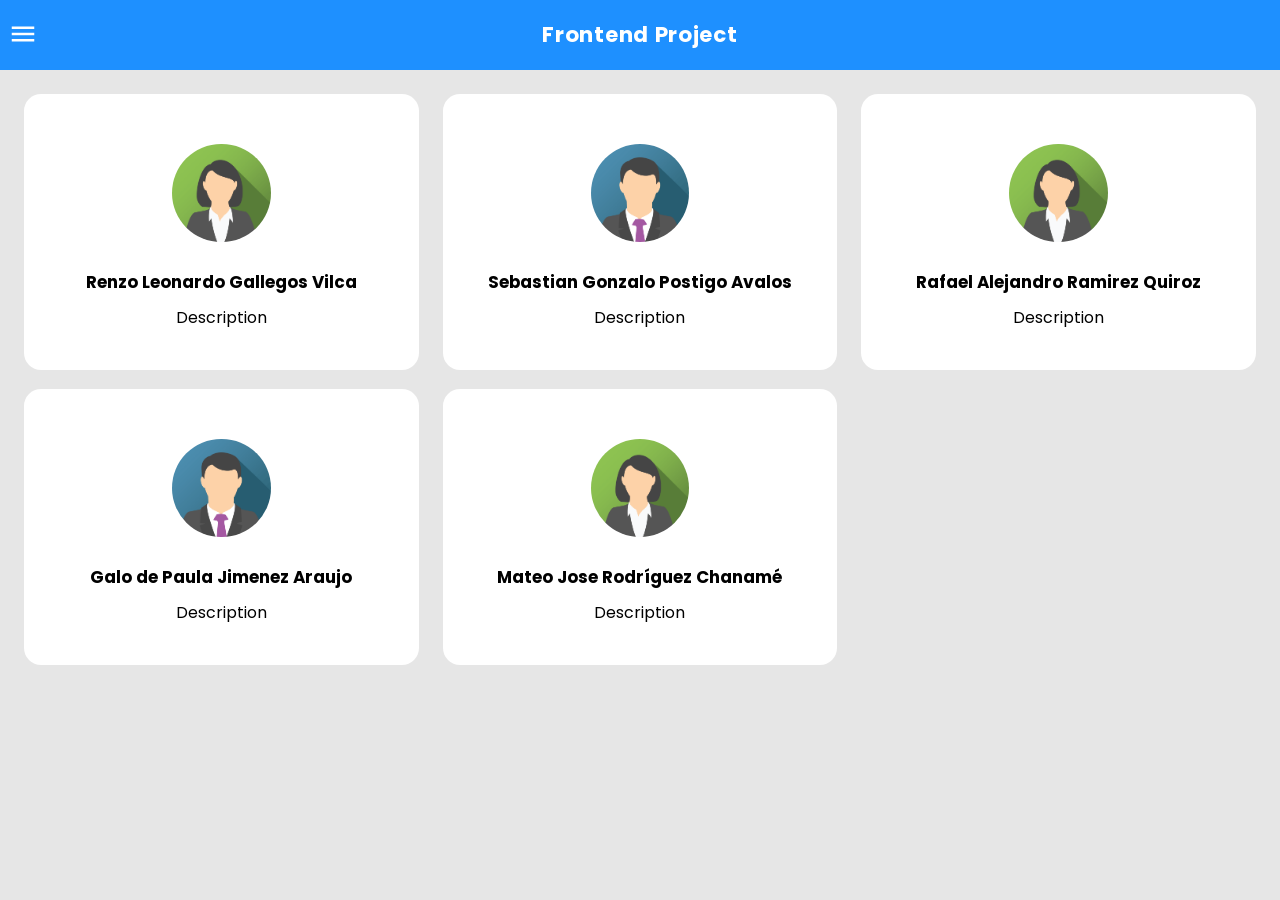
<file: index.html>
<!DOCTYPE html>
<html lang="en">
    <head>
        <meta charset="UTF-8">
        <meta name="viewport" content="width=device-width, initial-scale=1.0">
        <title>Frontend Laboratory</title>
        <link rel="stylesheet" href="css/style.css">
        <link href="https://fonts.googleapis.com/icon?family=Material+Icons" rel="stylesheet">
        <link rel="preconnect" href="https://fonts.gstatic.com">
        <link rel="stylesheet" href="https://cdnjs.cloudflare.com/ajax/libs/font-awesome/4.7.0/css/font-awesome.min.css">
        <link href="https://maxcdn.bootstrapcdn.com/font-awesome/4.1.0/css/font-awesome.min.css" rel="stylesheet"> 
        <link href="https://fonts.googleapis.com/css2?family=Poppins:wght@300&display=swap" rel="stylesheet">
        <link rel="stylesheet" href="css/style.css">
        <link href="javascript/scripts.js"> 
        <script src="javascript/scripts.js"></script>
    </head>
    <body>
        <nav id="topbar" class="topbar">
            <div id="logo" class="logo">
                <h4>Frontend Project</h4>
            </div>
        </nav>
        <div id="btn" class="btn" onclick="openFunction()">
            <span class="material-icons" style="font-size: 30px;">menu</span>
        </div>
        <div id="closebtn" href="#" class="closebtn" onclick="closeFunction()">
            <span class="material-icons">menu</span>
        </div>
        <nav id="sidebar" class="sidebar">
            <ul>
                <div class="tab">
                    <li class="tablinks" onclick="openTab(event, 'Team')" id="defaultOpen"><a id="sideTeam" href="#"><i class="fa fa-fw fa-users"></i> Team</a></li>
                    <li class="tablinks" onclick="openTab(event, 'Algorithms')" id="defaultClose"><a id="sideAlgorithms" href="#"><i class="fa fa-fw fa-code"></i> Algorithms</a></li>
                </div>
            </ul>
        </nav>

        <div id="Team" class="tabcontent">
            <div id="card_group" class="card_group">
                <div class="card">
                    <img src="images/img_avatar2.png" alt="Avatar" style="width:30%">
                    <div class="container">
                        <b>Renzo Leonardo Gallegos Vilca</b> 
                        <p class="job">Description<p>
                    </div>
                </div>

                <div class="card">
                    <img src="images/img_avatar.png" alt="Avatar" style="width:30%">
                    <div class="container">
                        <b>Sebastian Gonzalo Postigo Avalos</b> 
                        <p class="job">Description<p>
                    </div>
                </div>

                <div class="card">
                    <img src="images/img_avatar2.png" alt="Avatar" style="width:30%">
                    <div class="container">
                        <b>Rafael Alejandro Ramirez Quiroz</b> 
                        <p class="job">Description<p>
                    </div>
                </div>

                <div class="card">
                    <img src="images/img_avatar.png" alt="Avatar" style="width:30%">
                    <div class="container">
                        <b>Galo de Paula Jimenez Araujo</b> 
                        <p class="job">Description<p>
                    </div>
                </div>

                <div class="card">
                    <img src="images/img_avatar2.png" alt="Avatar" style="width:30%">
                    <div class="container">
                        <b>Mateo Jose Rodríguez Chanamé</b> 
                        <p class="job">Description<p>
                    </div>
                </div>
            </div>
        </div>
        
        <div id="Algorithms" class="tabcontent">
            <div id="card_group" class="card_group">
                <div class="card">
                    <div class="container">
                <h2><b>Insertion Sort</b></h2>
                <form name="form1" method="post" action="javascript:validate1();">
                    <label><b>Array of numbers</b></label><br>
                    <input type="text" placeholder="5,1,2,10,-1" name="array" required/><br>
                    <input type="submit" value="Insertion sort" >
                    <p id="resultinsert"><b>-1,1,2,5,10</b></p>
                </form>
                </div>
                </div>
                <div class="card">
                <div class="container">
                <h2><b>Factorial</b></h2>
                <form name="form2" method="post" action="javascript:validate2();">
                    <label><b>Number (between 1 and 6):</b></label><br>
                    <input type="text" placeholder="3" name="factor" required/><br>
                    <input type="submit" value="Calculate Factorial">
                    <p id="resultfactor"><b>6</b></p>
                </form>
                </div>
                </div>
                <div class="card">
                <div class="container">
                <h2><b>Fibonacci</b></h2>
                <form name="form3" method="post" action="javascript:validate3();">
                    <label><b>Choose a number:</b></label><br>
                    <input type="text" placeholder="15" name="fibo" required/><br>
                    <input type="submit" value="Calculate Fibonacci" />
                    <p id="resultfibo"><b>610</b></p>
                </form>
                </div>
                </div>
                <div class="card">
                    <div class="container">
                <h2><b>Evaluation</b></h2>
                <form name="form4" method="post" action="javascript:validate4();">
                    <label><b>Write any mathematical expression</b></label><br>
                    <input type="text" placeholder="2+3*5-1" name="math" required/><br>
                    <input type="submit" value="Evaluate Expression" />
                    <p id="resultmath"><b>16</b></p>
                </form>
                </div>
                </div>
            </div>
        </div>

        
    </body>
</html>
</file>
<file: css/style.css>
*{
    margin: 0;
    padding: 0;
    user-select: none;
    box-sizing: border-box;
    font-family: 'Poppins', sans-serif;
}

.tabcontent {
    display: block;
}

.tabcontent#Algorithms {
    display: none;
}

.tab {
    overflow: hidden;
}

h2 {
    font-size: calc(20px + 0.15vw);
    text-align: left;
    letter-spacing: 0.8px;
    font-weight: 600;
    margin-top: 30px;
}

img {
    border-radius: 50%;
    padding: 10px;
    margin-top: 40px;
}

form {
    font-size: calc(13px + 0.2vw);
    letter-spacing: 0.3px;
    text-align: left;
    margin-top: calc(10px + 0.2vw);
    font-weight: 600;
}

input {
    margin-top: calc(3px + 0.4vw);
    font-weight: 600;
    letter-spacing: 1px;
    font-size: calc(13px + 0.2vw);
}

body {
    background-color: #e6e6e6;
    margin-left: 0;
}

.btn{
    position: fixed;
    margin-top: calc(-10px - 0.7% - 63px);
    height: 45px;
    width: 45px;
    text-align: center;
    cursor:pointer;
}

.closebtn{
    position: absolute;
    margin-top: calc(-10px - 0.7% - 58px);
    left: -45px;
    height: 45px;
    width: 45px;
    text-align: center;
    cursor:pointer;
}

.closebtn span{
    color:transparent;
    font-size: 20px;
    line-height: 45px;
}

.btn span{
    color: white;
    font-size: 20px;
    line-height: 45px;
}

.sidebar{
    margin-top: calc(-15px - 0.7% - 70px - (4px - 0.13vw));
    position: fixed;
    width: calc(110px + 3vw);
    height: 200%;
    left: -250px;
    background: #125a83;
}

.logo {
    text-align: center;
    font-size: calc(15px + 0.5vw);  
    color: rgb(255, 255, 255);
    letter-spacing: 0.7px;
    margin-top: calc(30px - (8px + 0.25vw));
    margin-left: 0;
}


.topbar{
    margin-top: calc(-70px - 15px - 0.7%);
    position: fixed;
    width: 100%;
    height: 70px;
    left: 0;
    background: dodgerblue;
}

nav ul {
    padding-top: calc(15px + 0.7% + 56px);
    width: 101%;
}

nav ul li{
    text-align: left;
    line-height: calc(45px + 0.17vw);
}

nav ul li a{
    font-size: calc(11px + 0.15vw);
    padding-left: 10%;
    color: #ffffff;
    text-decoration: none;
    display: block;
    width: 100%;
    letter-spacing: 0.7px;
    word-spacing: 3px;
    /*border-left: 3px solid transparent;*/
}

nav ul li a:hover{
    background: #2c6485;
    /*border-left-color: black;*/
}

nav ul li a:active{
    color: #000000;
    background: #ecece3;
    /*border-left-color: black;*/
    font-weight: 600;
}


input {
    width: 100%;
    padding: 1em;
    margin-bottom: 2em;
    border-radius: 0.3em;
    text-align: center;
    border: 1px solid gray;
    box-sizing: border-box;
}

input[type=submit] {
    background-color: rgb(128, 2, 86);
    color: white;
    text-align: center;
    font-size: 1em;
    border: none;
    cursor: pointer;
}

.card_group{
    display:grid;
    list-style: none;
    margin-top: calc(15px + 0.7% + 70px);
    margin-left: calc(15px + 0.7%);
    margin-right: calc(15px + 0.7%);
    grid-gap: calc(15px + 0.7%);
    grid-template-columns: repeat(auto-fill, minmax(calc(210px + 12%), 1fr));
}

.card {
    transition: 0.3s;
    border-radius: 17px;
    font-family: 'Poppins', sans-serif;
    text-align: center;
    background-color: white;
}

.card:hover {
    box-shadow: 0 8px 16px 0 rgba(0,0,0,0.2);
}

.container {
    margin-top: -30px;
    padding: 40px 40px;
    font-size: calc(15px + 0.15vw);
}

.job {
    margin-top: 10px;
    font-size: calc(14px + 0.15vw);
}
</file>
